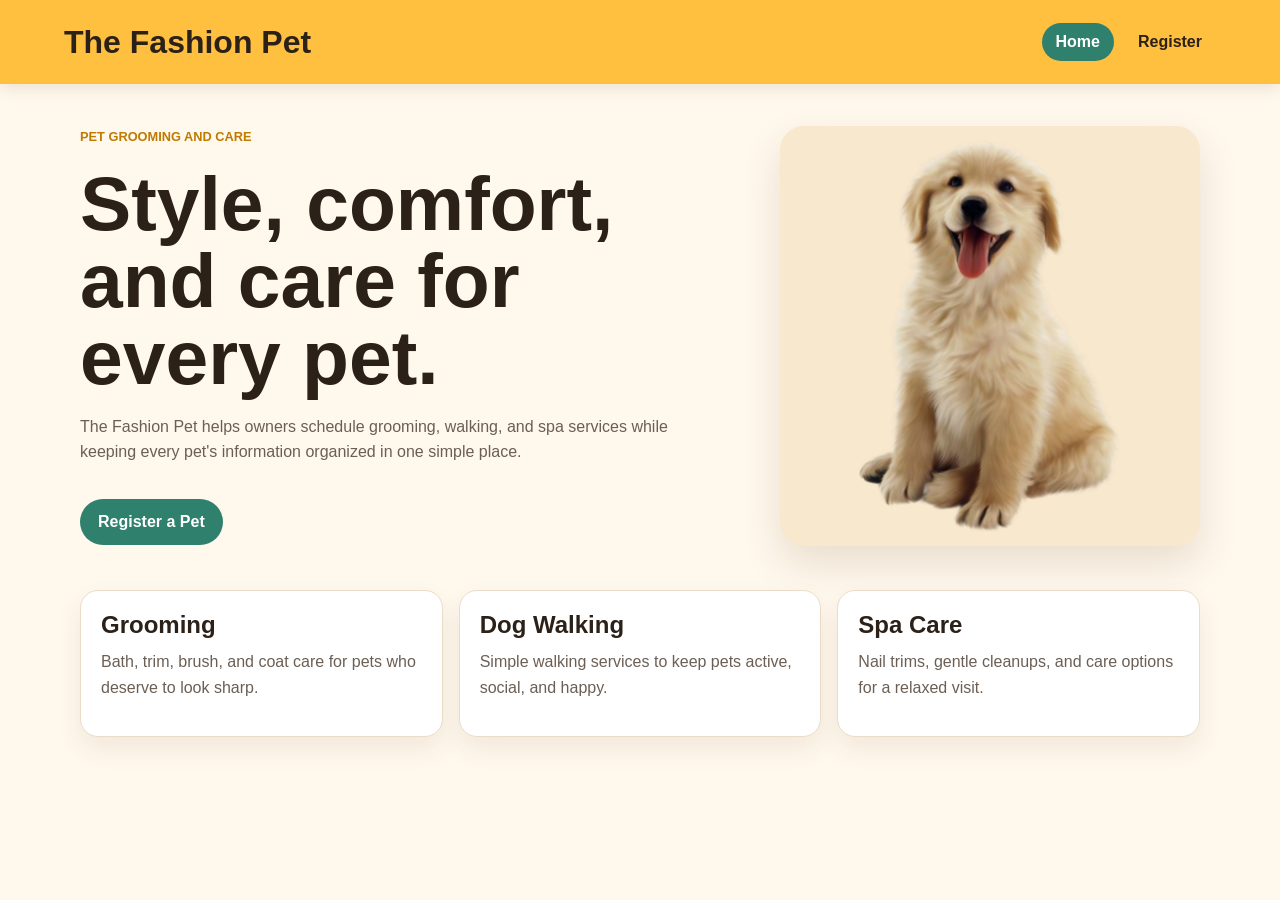
<file: index.html>
<!DOCTYPE html>
<html lang="en">
<head>
  <meta charset="UTF-8">
  <meta name="viewport" content="width=device-width, initial-scale=1.0">
  <link rel="stylesheet" href="mystyle.css">
  <title>The Fashion Pet Salon</title>
</head>
<body>
  <header class="site-header">
    <a class="logo" href="index.html">The Fashion Pet</a>
    <nav aria-label="Primary navigation">
      <a href="index.html" aria-current="page">Home</a>
      <a href="register.html">Register</a>
    </nav>
  </header>

  <main>
    <section class="hero">
      <div class="hero-copy">
        <p class="eyebrow">Pet grooming and care</p>
        <h1>Style, comfort, and care for every pet.</h1>
        <p>
          The Fashion Pet helps owners schedule grooming, walking, and spa services
          while keeping every pet's information organized in one simple place.
        </p>
        <a class="button-link" href="register.html">Register a Pet</a>
      </div>
      <img src="puppy.png" alt="Happy puppy at The Fashion Pet Salon">
    </section>

    <section class="features" aria-label="Salon services">
      <article>
        <h2>Grooming</h2>
        <p>Bath, trim, brush, and coat care for pets who deserve to look sharp.</p>
      </article>
      <article>
        <h2>Dog Walking</h2>
        <p>Simple walking services to keep pets active, social, and happy.</p>
      </article>
      <article>
        <h2>Spa Care</h2>
        <p>Nail trims, gentle cleanups, and care options for a relaxed visit.</p>
      </article>
    </section>
  </main>
</body>
</html>
</file>
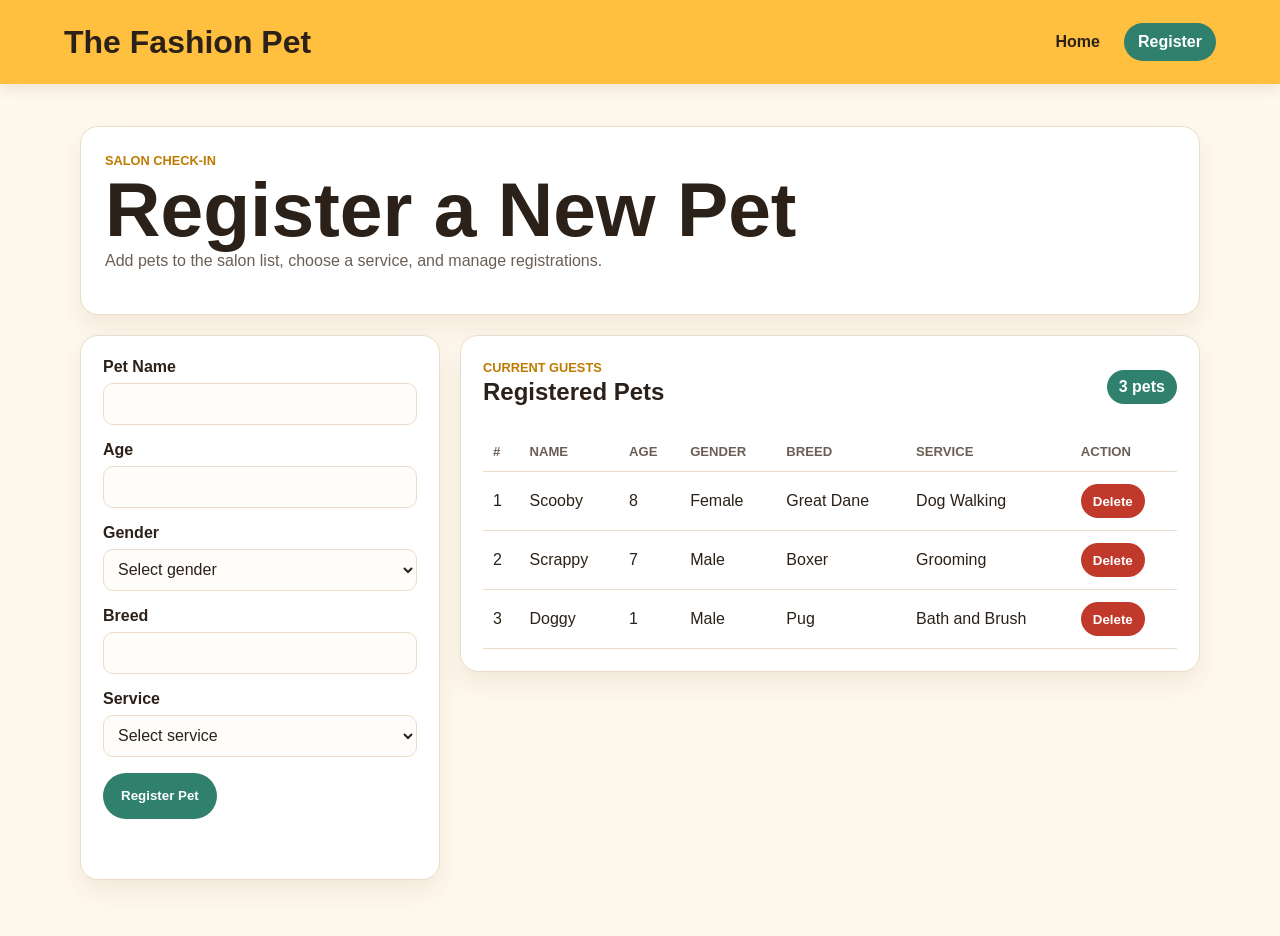
<file: register.html>
<!DOCTYPE html>
<html lang="en">
<head>
  <meta charset="UTF-8">
  <meta name="viewport" content="width=device-width, initial-scale=1.0">
  <link rel="stylesheet" href="mystyle.css">
  <title>Register a Pet | The Fashion Pet</title>
</head>
<body>
  <header class="site-header">
    <a class="logo" href="index.html">The Fashion Pet</a>
    <nav aria-label="Primary navigation">
      <a href="index.html">Home</a>
      <a href="register.html" aria-current="page">Register</a>
    </nav>
  </header>

  <main>
    <section class="page-heading">
      <p class="eyebrow">Salon check-in</p>
      <h1>Register a New Pet</h1>
      <p>Add pets to the salon list, choose a service, and manage registrations.</p>
    </section>

    <section class="registration-layout">
      <form id="petForm" class="pet-form">
        <div class="input-container">
          <label for="txtName">Pet Name</label>
          <input type="text" id="txtName" autocomplete="off" required>
        </div>

        <div class="input-container">
          <label for="txtAge">Age</label>
          <input type="number" id="txtAge" min="0" max="40" required>
        </div>

        <div class="input-container">
          <label for="txtGender">Gender</label>
          <select id="txtGender" required>
            <option value="">Select gender</option>
            <option value="Female">Female</option>
            <option value="Male">Male</option>
            <option value="Unknown">Unknown</option>
          </select>
        </div>

        <div class="input-container">
          <label for="txtBreed">Breed</label>
          <input type="text" id="txtBreed" autocomplete="off" required>
        </div>

        <div class="input-container">
          <label for="txtService">Service</label>
          <select id="txtService" required>
            <option value="">Select service</option>
            <option value="Grooming">Grooming</option>
            <option value="Dog Walking">Dog Walking</option>
            <option value="Bath and Brush">Bath and Brush</option>
            <option value="Nail Trim">Nail Trim</option>
            <option value="Spa Package">Spa Package</option>
          </select>
        </div>

        <button class="primary-button" type="submit">Register Pet</button>
        <p id="formMessage" class="form-message" aria-live="polite"></p>
      </form>

      <section class="table-card" aria-label="Registered pets">
        <div class="table-header">
          <div>
            <p class="eyebrow">Current guests</p>
            <h2>Registered Pets</h2>
          </div>
          <span id="petCount" class="pet-count">0 pets</span>
        </div>

        <div class="table-responsive">
          <table>
            <thead>
              <tr>
                <th>#</th>
                <th>Name</th>
                <th>Age</th>
                <th>Gender</th>
                <th>Breed</th>
                <th>Service</th>
                <th>Action</th>
              </tr>
            </thead>
            <tbody id="results"></tbody>
          </table>
        </div>
      </section>
    </section>
  </main>

  <script src="./scripts/register.js"></script>
</body>
</html>
</file>
<file: mystyle.css>
:root {
  --bg: #fff8ed;
  --surface: #ffffff;
  --ink: #2b2118;
  --muted: #6b5f55;
  --brand: #ffbf3f;
  --brand-dark: #bf7a00;
  --accent: #2f806d;
  --danger: #c0392b;
  --line: #eadcc8;
}

* {
  box-sizing: border-box;
}

body {
  margin: 0;
  min-height: 100vh;
  color: var(--ink);
  background: var(--bg);
  font-family: Arial, Helvetica, sans-serif;
}

a {
  color: inherit;
  text-decoration: none;
}

img {
  max-width: 100%;
  display: block;
}

.site-header {
  min-height: 84px;
  padding: 18px clamp(18px, 5vw, 72px);
  display: flex;
  align-items: center;
  justify-content: space-between;
  gap: 20px;
  background: var(--brand);
  box-shadow: 0 3px 16px rgba(87, 54, 0, 0.13);
}

.logo {
  font-size: clamp(1.35rem, 4vw, 2rem);
  font-weight: 900;
}

nav {
  display: flex;
  gap: 10px;
  flex-wrap: wrap;
}

nav a {
  padding: 10px 14px;
  border-radius: 999px;
  font-weight: 800;
}

nav a:hover,
nav a[aria-current="page"] {
  color: #ffffff;
  background: var(--accent);
}

main {
  width: min(1120px, calc(100% - 32px));
  margin: 0 auto;
  padding: 42px 0 56px;
}

.hero {
  display: grid;
  grid-template-columns: minmax(0, 1fr) minmax(260px, 420px);
  gap: clamp(24px, 6vw, 64px);
  align-items: center;
}

.hero-copy {
  display: grid;
  gap: 18px;
}

.eyebrow {
  margin: 0;
  color: var(--brand-dark);
  font-size: 0.8rem;
  font-weight: 900;
  letter-spacing: 0;
  text-transform: uppercase;
}

h1,
h2,
p {
  margin-top: 0;
}

h1 {
  margin-bottom: 0;
  font-size: clamp(2.2rem, 7vw, 4.8rem);
  line-height: 1;
}

h2 {
  margin-bottom: 10px;
}

p {
  color: var(--muted);
  line-height: 1.6;
}

.button-link,
.primary-button {
  display: inline-grid;
  place-items: center;
  min-height: 46px;
  width: fit-content;
  padding: 0 18px;
  border: 0;
  border-radius: 999px;
  color: #ffffff;
  background: var(--accent);
  font-weight: 900;
  cursor: pointer;
}

.button-link:hover,
.primary-button:hover {
  background: #256958;
}

.hero img {
  border-radius: 24px;
  background: #f8e8ce;
  box-shadow: 0 18px 40px rgba(87, 54, 0, 0.13);
}

.features {
  margin-top: 44px;
  display: grid;
  grid-template-columns: repeat(3, minmax(0, 1fr));
  gap: 16px;
}

.features article,
.pet-form,
.table-card,
.page-heading {
  border: 1px solid var(--line);
  border-radius: 18px;
  background: var(--surface);
  box-shadow: 0 12px 26px rgba(87, 54, 0, 0.08);
}

.features article {
  padding: 20px;
}

.page-heading {
  margin-bottom: 20px;
  padding: 24px;
}

.registration-layout {
  display: grid;
  grid-template-columns: minmax(280px, 360px) minmax(0, 1fr);
  gap: 20px;
  align-items: start;
}

.pet-form {
  display: grid;
  gap: 16px;
  padding: 22px;
}

.input-container {
  display: grid;
  gap: 7px;
}

label {
  font-weight: 900;
}

input,
select {
  width: 100%;
  min-height: 42px;
  padding: 8px 10px;
  border: 1px solid var(--line);
  border-radius: 10px;
  color: var(--ink);
  background: #fffdf9;
  font: inherit;
}

.form-message {
  min-height: 22px;
  margin: 0;
  font-weight: 800;
}

.form-message.success {
  color: var(--accent);
}

.form-message.error {
  color: var(--danger);
}

.table-card {
  min-width: 0;
  padding: 22px;
}

.table-header {
  display: flex;
  align-items: center;
  justify-content: space-between;
  gap: 16px;
  margin-bottom: 16px;
}

.pet-count {
  padding: 8px 12px;
  border-radius: 999px;
  color: #ffffff;
  background: var(--accent);
  font-weight: 900;
}

.table-responsive {
  overflow-x: auto;
}

table {
  width: 100%;
  border-collapse: collapse;
  min-width: 680px;
}

th,
td {
  padding: 12px 10px;
  border-bottom: 1px solid var(--line);
  text-align: left;
}

th {
  color: var(--muted);
  font-size: 0.82rem;
  text-transform: uppercase;
}

.delete-button {
  min-height: 34px;
  padding: 0 12px;
  border: 0;
  border-radius: 999px;
  color: #ffffff;
  background: var(--danger);
  font-weight: 900;
  cursor: pointer;
}

@media (max-width: 760px) {
  .site-header,
  .hero,
  .registration-layout,
  .features {
    grid-template-columns: 1fr;
  }

  .site-header {
    align-items: flex-start;
    flex-direction: column;
  }
}
</file>
